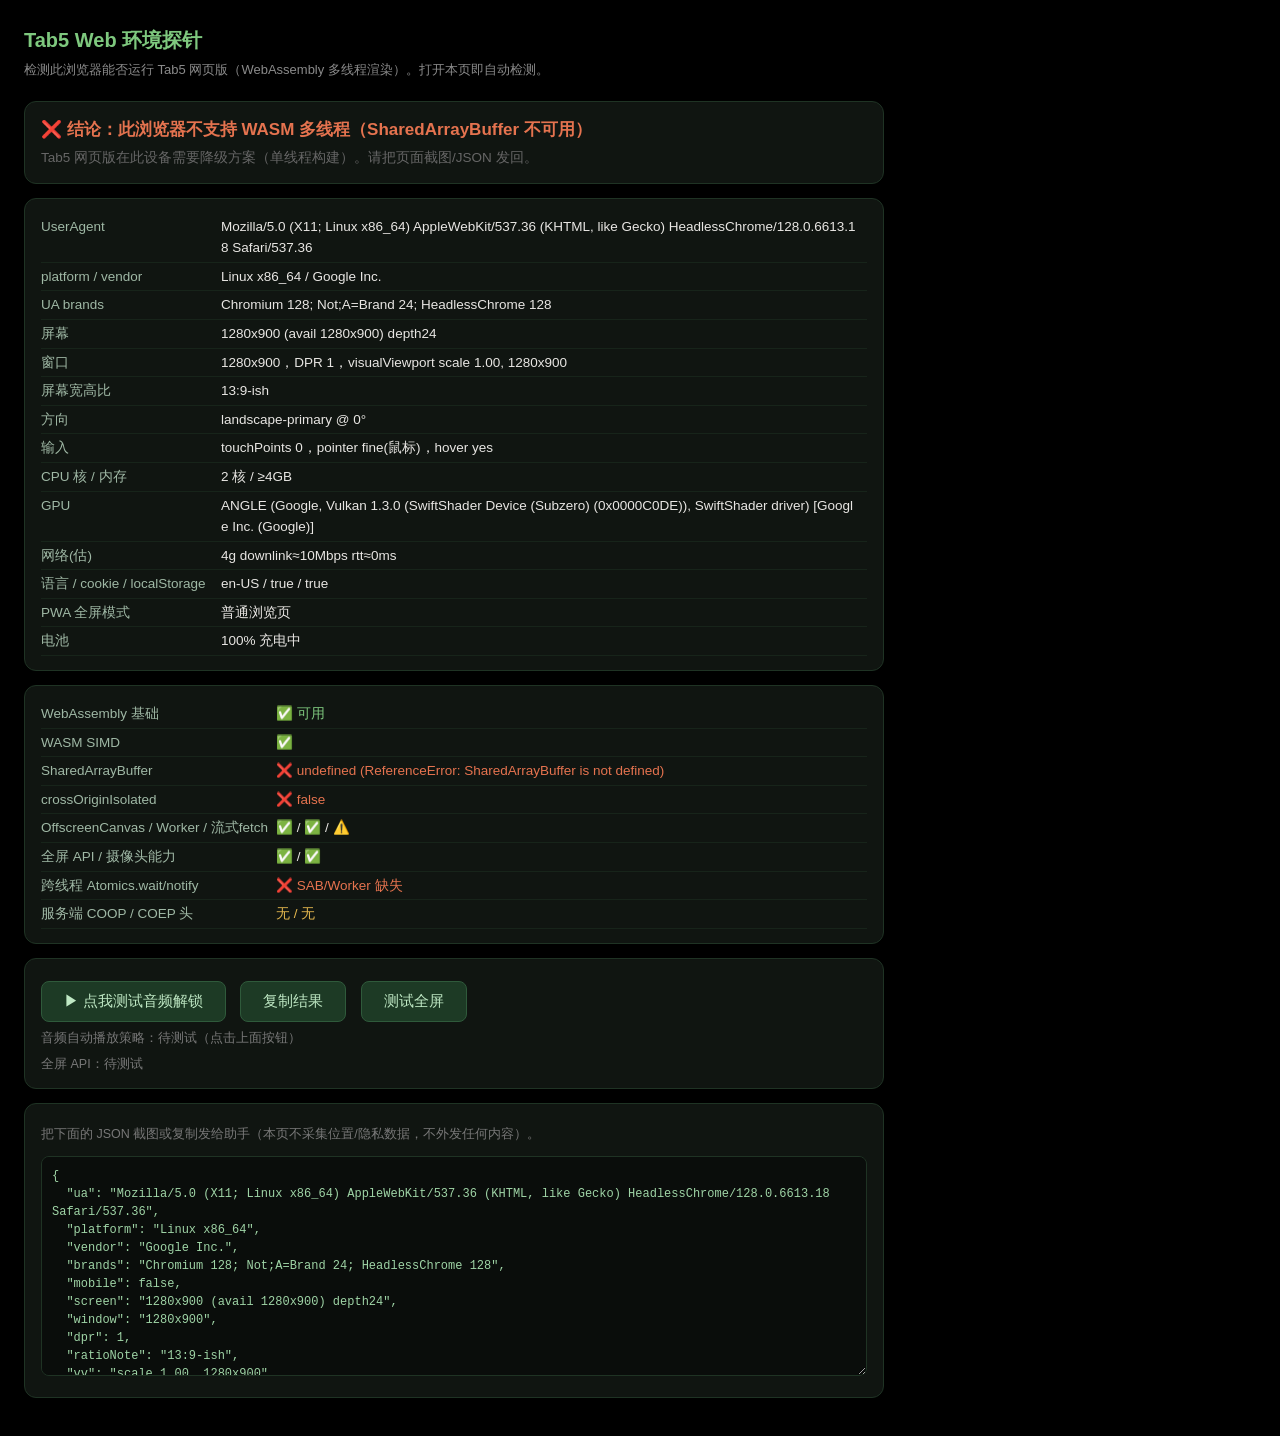
<file: platforms/web/probe/index.html>
<!DOCTYPE html>
<html lang="zh-CN">
<head>
<meta charset="utf-8">
<meta name="viewport" content="width=device-width, initial-scale=1, viewport-fit=cover, user-scalable=no">
<title>Tab5 Web 环境探针</title>
<style>
  :root { color-scheme: dark; }
  * { box-sizing: border-box; }
  body {
    margin: 0; padding: 24px; background: #000; color: #e8e6e3;
    font: 15px/1.6 -apple-system, "PingFang SC", "Noto Sans SC", "Microsoft YaHei", sans-serif;
  }
  h1 { font-size: 20px; margin: 0 0 4px; color: #7ec87e; }
  .sub { color: #8a8a8a; font-size: 13px; margin-bottom: 20px; }
  .card {
    background: #101511; border: 1px solid #1f3324; border-radius: 12px;
    padding: 14px 16px; margin-bottom: 14px; max-width: 860px;
  }
  .verdict { font-size: 17px; font-weight: 600; }
  .ok   { color: #7ec87e; }
  .bad  { color: #e5734f; }
  .warn { color: #e5b84f; }
  table { border-collapse: collapse; width: 100%; font-size: 13.5px; }
  td { padding: 3px 8px 3px 0; vertical-align: top; border-bottom: 1px solid #17241a; }
  td.k { color: #9fb8a5; white-space: nowrap; width: 180px; }
  td.v { word-break: break-all; }
  .pending { color: #666; }
  button {
    background: #1d3a25; color: #bfe8c4; border: 1px solid #2f5a3b; border-radius: 8px;
    padding: 10px 22px; font-size: 15px; margin-right: 10px; margin-top: 8px; cursor: pointer;
  }
  button:active { background: #2f5a3b; }
  textarea {
    width: 100%; max-width: 860px; height: 220px; margin-top: 12px;
    background: #0a0d0b; color: #9fd4a6; border: 1px solid #1f3324; border-radius: 8px;
    font: 12px/1.5 ui-monospace, Menlo, monospace; padding: 10px; resize: vertical;
  }
  .hint { color: #777; font-size: 12.5px; margin-top: 6px; }
</style>
</head>
<body>
<h1>Tab5 Web 环境探针</h1>
<div class="sub">检测此浏览器能否运行 Tab5 网页版（WebAssembly 多线程渲染）。打开本页即自动检测。</div>

<div class="card"><div id="verdict" class="verdict pending">检测中…</div>
  <div id="verdict2" class="pending" style="font-size:13.5px;margin-top:4px"></div></div>

<div class="card"><table id="tbl-basic"></table></div>
<div class="card"><table id="tbl-cap"></table></div>
<div class="card">
  <button id="btnAudio">▶︎ 点我测试音频解锁</button>
  <button id="btnCopy">复制结果</button>
  <button id="btnFs">测试全屏</button>
  <div id="audioResult" class="hint">音频自动播放策略：待测试（点击上面按钮）</div>
  <div id="fsResult" class="hint">全屏 API：待测试</div>
</div>
<div class="card">
  <div class="hint">把下面的 JSON 截图或复制发给助手（本页不采集位置/隐私数据，不外发任何内容）。</div>
  <textarea id="out" readonly></textarea>
</div>

<script>
"use strict";
const R = {};           // 结果集
const $ = id => document.getElementById(id);
function put(tbl, k, v, cls) {
  const t = $(tbl);
  const row = t.insertRow(-1);
  row.insertCell(0).className = "k"; row.cells[0].textContent = k;
  const c = row.insertCell(1); c.className = "v" + (cls ? " " + cls : "");
  c.innerHTML = v;
  return c;
}
function esc(s){ return String(s).replace(/[&<>"]/g, m => ({"&":"&amp;","<":"&lt;",">":"&gt;",'"':"&quot;"}[m])); }
function refreshOut(){ $("out").value = JSON.stringify(R, null, 2); }

/* ---------- 基础信息 ---------- */
function basic() {
  const n = navigator, s = screen;
  R.ua = n.userAgent;
  R.platform = n.platform || "";
  R.vendor = n.vendor || "";
  if (n.userAgentData) {
    R.brands = (n.userAgentData.brands||[]).map(b => b.brand + " " + b.version).join("; ");
    R.mobile = n.userAgentData.mobile;
  }
  put("tbl-basic", "UserAgent", esc(n.userAgent));
  put("tbl-basic", "platform / vendor", esc(n.platform) + " / " + esc(n.vendor));
  if (R.brands) put("tbl-basic", "UA brands", esc(R.brands) + (R.mobile ? " (mobile)" : ""));
  R.screen = s.width + "x" + s.height + " (avail " + s.availWidth + "x" + s.availHeight + ") depth" + s.colorDepth;
  R.window = innerWidth + "x" + innerHeight;
  R.dpr = devicePixelRatio;
  R.ratioNote = Math.round(s.width / (s.height / 9)) + ":9-ish";
  if (window.visualViewport) {
    R.vv = "scale " + visualViewport.scale.toFixed(2) + ", " + Math.round(visualViewport.width) + "x" + Math.round(visualViewport.height);
  }
  put("tbl-basic", "屏幕", esc(R.screen));
  put("tbl-basic", "窗口", esc(R.window) + "，DPR " + R.dpr + (R.vv ? "，visualViewport " + esc(R.vv) : ""));
  put("tbl-basic", "屏幕宽高比", esc(R.ratioNote));
  if (screen.orientation) put("tbl-basic", "方向", esc(screen.orientation.type) + " @ " + screen.orientation.angle + "°");
  R.touch = n.maxTouchPoints;
  R.pointer = matchMedia("(pointer:coarse)").matches ? "coarse(触摸)" : "fine(鼠标)";
  R.hover = matchMedia("(hover:hover)").matches ? "yes" : "no";
  put("tbl-basic", "输入", "touchPoints " + R.touch + "，pointer " + R.pointer + "，hover " + R.hover);
  R.cores = n.hardwareConcurrency || null;
  R.memGB = n.deviceMemory || null;
  put("tbl-basic", "CPU 核 / 内存", esc((R.cores || "?") + " 核" + (R.memGB ? " / ≥" + R.memGB + "GB" : "")));
  try {
    const gl = document.createElement("canvas").getContext("webgl");
    const dbg = gl.getExtension("WEBGL_debug_renderer_info");
    R.gpu = dbg ? gl.getParameter(dbg.UNMASKED_RENDERER_WEBGL) : gl.getParameter(gl.RENDERER);
    R.gpuVendor = dbg ? gl.getParameter(dbg.UNMASKED_VENDOR_WEBGL) : "";
    put("tbl-basic", "GPU", esc(R.gpu) + (R.gpuVendor ? " [" + esc(R.gpuVendor) + "]" : ""));
  } catch (e) { R.gpu = "unavailable: " + e; put("tbl-basic", "GPU", esc(R.gpu), "bad"); }
  if (n.connection) {
    R.net = n.connection.effectiveType + " downlink≈" + n.connection.downlink + "Mbps rtt≈" + n.connection.rtt + "ms";
    put("tbl-basic", "网络(估)", esc(R.net));
  }
  R.lang = n.language; R.cookieEnabled = n.cookieEnabled;
  try { localStorage.setItem("__probe","1"); R.localStorage = localStorage.getItem("__probe")==="1"; localStorage.removeItem("__probe"); } catch(e){ R.localStorage = false; }
  put("tbl-basic", "语言 / cookie / localStorage", esc(R.lang) + " / " + R.cookieEnabled + " / " + R.localStorage);
  R.standalone = n.standalone === true || matchMedia("(display-mode: standalone)").matches;
  put("tbl-basic", "PWA 全屏模式", R.standalone ? "已在主屏全屏模式" : "普通浏览页");
  if (n.getBattery) n.getBattery().then(b => { R.battery = Math.round(b.level*100) + "% " + (b.charging?"充电中":"电池"); put("tbl-basic","电池",esc(R.battery)); refreshOut(); }).catch(()=>{});
}

/* ---------- 能力检测 ---------- */
const SIMD_BYTES = new Uint8Array([0,97,115,109,1,0,0,0,1,5,1,96,0,1,123,3,2,1,0,10,10,1,8,0,65,0,253,15,253,98,11]);

function capSync() {
  R.wasmBasic = typeof WebAssembly === "object";
  try { R.wasmSimd = WebAssembly.validate(SIMD_BYTES); } catch(e) { R.wasmSimd = false; }
  R.crossOriginIsolated = crossOriginIsolated === true;
  R.sabTypeof = typeof SharedArrayBuffer;
  let sabOk = false;
  try { new SharedArrayBuffer(8); sabOk = R.sabTypeof !== "undefined"; } catch(e) { sabOk = false; R.sabErr = String(e); }
  R.sabConstruct = sabOk;
  R.offscreenCanvas = typeof OffscreenCanvas !== "undefined";
  R.worker = typeof Worker !== "undefined";
  R.fetchStreams = !!(window.Response && Response.prototype && "body" in Response.prototype && new Response().body !== null);
  R.fullscreenApi = !!(document.documentElement.requestFullscreen || document.documentElement.webkitRequestFullscreen);
  R.mediaDevices = !!(n2().mediaDevices && n2().mediaDevices.getUserMedia);
  function n2(){ return navigator; }

  const t = "tbl-cap";
  put(t, "WebAssembly 基础", R.wasmBasic ? "✅ 可用" : "❌ 不可用", R.wasmBasic?"ok":"bad");
  put(t, "WASM SIMD", R.wasmSimd ? "✅" : "⚠️ 无（2020 年后浏览器都应支持）", R.wasmSimd?"ok":"warn");
  put(t, "SharedArrayBuffer", R.sabConstruct ? "✅ 可构造" : ("❌ " + esc(R.sabTypeof) + (R.sabErr ? " (" + esc(R.sabErr) + ")" : "")), R.sabConstruct?"ok":"bad");
  put(t, "crossOriginIsolated", R.crossOriginIsolated ? "✅ true（COOP/COEP 生效）" : "❌ false", R.crossOriginIsolated?"ok":"bad");
  put(t, "OffscreenCanvas / Worker / 流式fetch",
      (R.offscreenCanvas?"✅":"⚠️") + " / " + (R.worker?"✅":"❌") + " / " + (R.fetchStreams?"✅":"⚠️"));
  put(t, "全屏 API / 摄像头能力", (R.fullscreenApi?"✅":"⚠️") + " / " + (R.mediaDevices?"✅":"❌"));
  refreshOut();
}

function atomicsWorkerTest() {
  return new Promise(resolve => {
    try {
      if (typeof SharedArrayBuffer === "undefined" || typeof Worker === "undefined") return resolve({ok:false, why:"SAB/Worker 缺失"});
      const sab = new SharedArrayBuffer(8);
      const code = 'onmessage=e=>{const a=new Int32Array(e.data);postMessage("ready");' +
                   'const r=Atomics.wait(a,0,0,3000);postMessage(r==="ok"?"wait-ok":"wait-"+r)};';
      const w = new Worker(URL.createObjectURL(new Blob([code], {type:"text/javascript"})));
      const done = v => { w.terminate(); clearTimeout(guard); resolve(v); };
      const guard = setTimeout(() => done({ok:false, why:"超时"}), 6000);
      w.onmessage = e => {
        if (e.data === "ready") { setTimeout(() => Atomics.notify(new Int32Array(sab), 0, 1), 30); return; }
        done({ok: e.data === "wait-ok", detail: e.data});
      };
      w.onerror = ev => done({ok:false, why:"worker error: " + ev.message});
      w.postMessage(sab);
    } catch (err) { resolve({ok:false, why:String(err)}); }
  });
}

async function capAsync() {
  const at = await atomicsWorkerTest();
  R.atomicsWorker = at;
  const c = put("tbl-cap", "跨线程 Atomics.wait/notify",
    at.ok ? "✅ 正常唤醒" : "❌ " + esc(at.why || at.detail || "失败"), at.ok?"ok":"bad");
  refreshOut();

  // 综合判定
  const full = R.sabConstruct && R.crossOriginIsolated && at.ok;
  const partial = R.sabConstruct && at.ok;
  const v = $("verdict"), v2 = $("verdict2");
  if (full) {
    v.textContent = "✅ 结论：此浏览器可运行 Tab5 网页版（WASM 多线程）";
    v.className = "verdict ok";
    v2.textContent = "满足 SharedArrayBuffer + 隔离头 + 跨线程唤醒全部条件。";
  } else if (partial) {
    v.textContent = "⚠️ 结论：内核支持多线程，但本页未处于隔离上下文";
    v.className = "verdict warn";
    v2.textContent = "crossOriginIsolated=false —— 服务端 COOP/COEP 头未生效或页面非 HTTPS。请确认通过 https:// 地址打开。";
  } else {
    v.textContent = "❌ 结论：此浏览器不支持 WASM 多线程（SharedArrayBuffer 不可用）";
    v.className = "verdict bad";
    v2.textContent = "Tab5 网页版在此设备需要降级方案（单线程构建）。请把页面截图/JSON 发回。";
  }
  refreshOut();
}

/* ---------- 音频 / 全屏（需手势） ---------- */
$("btnAudio").onclick = async () => {
  try {
    const AC = window.AudioContext || window.webkitAudioContext;
    if (!AC) { $("audioResult").textContent = "音频：无 AudioContext ❌"; R.audio = "none"; return; }
    const ctx = new AC();
    R.audioInitialState = ctx.state;
    if (ctx.state === "suspended") await ctx.resume();
    R.audioAfterGesture = ctx.state;
    $("audioResult").textContent = "音频：创建时 " + R.audioInitialState + " → 手势后 " + R.audioAfterGesture +
      (R.audioAfterGesture === "running" ? " ✅ 可播放" : " ❌ 仍被禁止");
    $("audioResult").className = "hint " + (R.audioAfterGesture === "running" ? "ok" : "bad");
    ctx.close();
  } catch (e) { R.audio = String(e); $("audioResult").textContent = "音频：异常 " + e; }
  refreshOut();
};
$("btnFs").onclick = () => {
  const el = document.documentElement;
  const req = el.requestFullscreen || el.webkitRequestFullscreen;
  if (!req) { $("fsResult").textContent = "全屏 API：不支持 ⚠️（iPad Safari 须「添加到主屏幕」才能全屏）"; return; }
  req.call(el).then(() => {
    R.fullscreenEntered = true;
    $("fsResult").textContent = "全屏 API：✅ 进入成功（再点一次退出）";
    setTimeout(() => (document.exitFullscreen || document.webkitExitFullscreen).call(document), 1500);
  }).catch(e => { R.fullscreenEntered = false; $("fsResult").textContent = "全屏 API：进入失败 " + e; });
  refreshOut();
};
$("btnCopy").onclick = () => {
  const txt = JSON.stringify(R, null, 2);
  const done = () => { $("btnCopy").textContent = "已复制 ✓"; setTimeout(()=>$("btnCopy").textContent="复制结果", 1500); };
  if (navigator.clipboard && navigator.clipboard.writeText) navigator.clipboard.writeText(txt).then(done).catch(() => fallback());
  else fallback();
  function fallback(){ $("out").select(); try { document.execCommand("copy"); done(); } catch(e){} }
};

/* ---------- 自检响应头 ---------- */
async function headers() {
  try {
    const r = await fetch(location.href, {cache: "no-store"});
    const coop = r.headers.get("cross-origin-opener-policy");
    const coep = r.headers.get("cross-origin-embedder-policy");
    R.respHeaders = {coop, coep};
    put("tbl-cap", "服务端 COOP / COEP 头", esc((coop || "无") + " / " + (coep || "无")),
        (coop && coep) ? "ok" : "warn");
  } catch (e) { R.respHeaders = "fetch 失败: " + e; }
  refreshOut();
}

basic();
capSync();
headers();
capAsync();
</script>
</body>
</html>
</file>
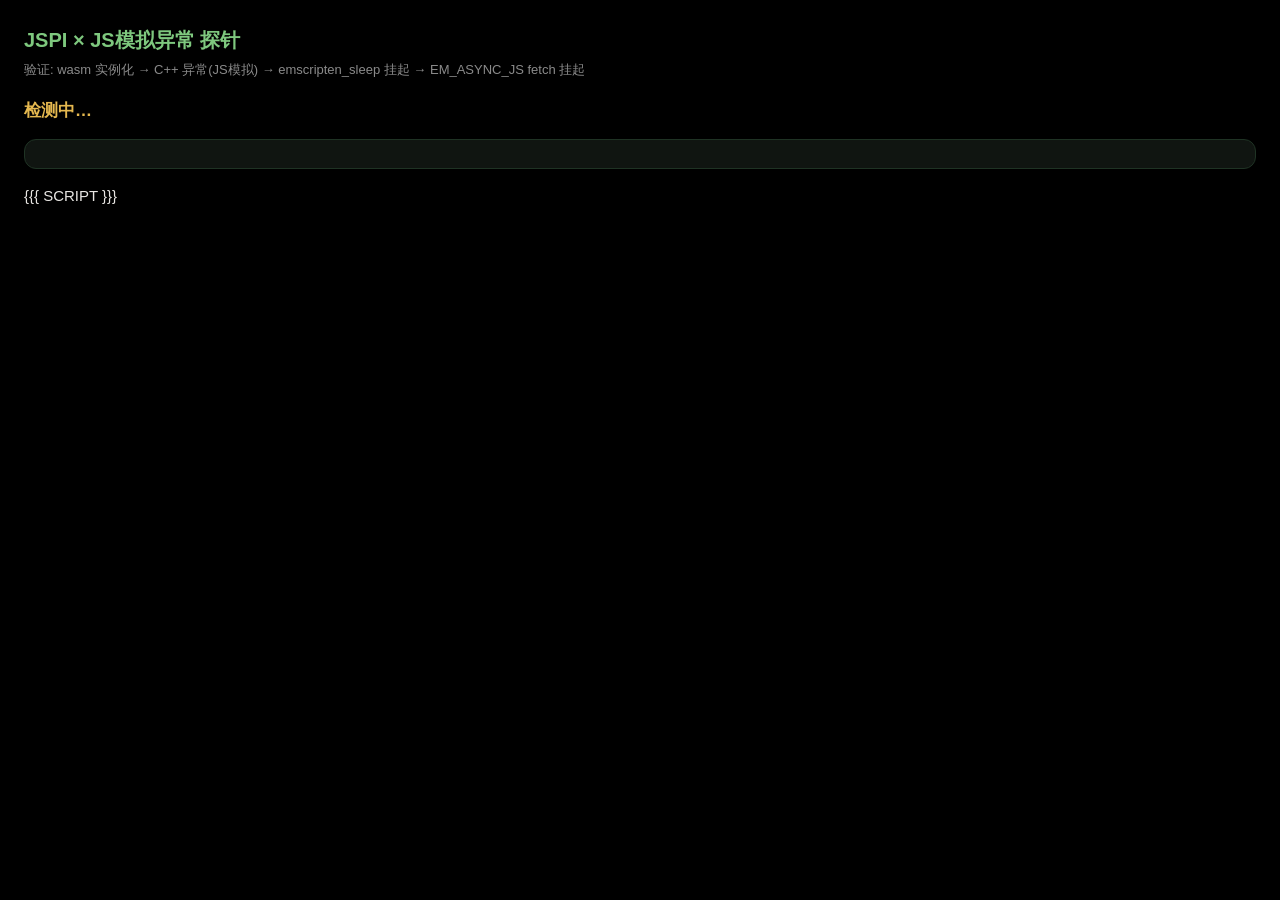
<file: platforms/web/probe/jspi_shell.html>
<!DOCTYPE html>
<html lang="zh-CN">
<head>
<meta charset="utf-8">
<meta name="viewport" content="width=device-width, initial-scale=1, viewport-fit=cover, user-scalable=no">
<title>JSPI × JS模拟异常 探针</title>
<style>
  body { margin: 0; padding: 24px; background: #000; color: #e8e6e3;
         font: 15px/1.6 -apple-system, "PingFang SC", sans-serif; }
  h1 { font-size: 20px; margin: 0 0 4px; color: #7ec87e; }
  .sub { color: #8a8a8a; font-size: 13px; margin-bottom: 16px; }
  #verdict { font-size: 17px; font-weight: 600; color: #e5b84f; margin-bottom: 14px; }
  pre { background: #101511; border: 1px solid #1f3324; border-radius: 12px;
        padding: 14px 16px; white-space: pre-wrap; word-break: break-all; }
</style>
</head>
<body>
<h1>JSPI × JS模拟异常 探针</h1>
<div class="sub">验证: wasm 实例化 → C++ 异常(JS模拟) → emscripten_sleep 挂起 → EM_ASYNC_JS fetch 挂起</div>
<div id="verdict">检测中…</div>
<pre id="out"></pre>
<script>
  function appendLine(s) {
    document.getElementById("out").textContent += s + "\n";
  }
</script>
{{{ SCRIPT }}}
</body>
</html>
</file>
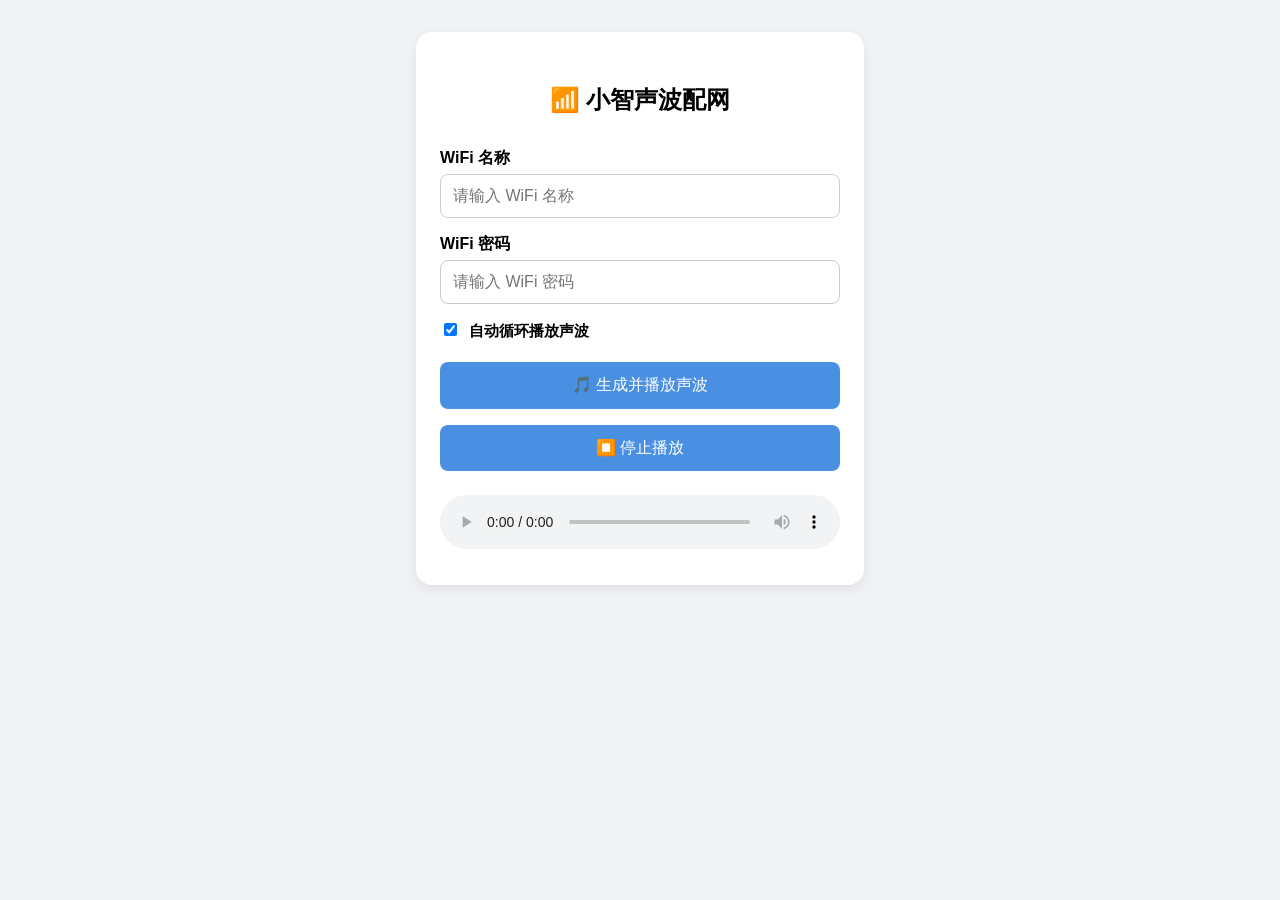
<file: platforms/tab5/components/xiaozhi_core/xiaozhi-esp32/scripts/sonic_wifi_config.html>
<!DOCTYPE html>
<html lang="zh">
<head>
  <meta charset="UTF-8" />
  <title>小智声波配网</title>
  <meta name="viewport" content="width=device-width, initial-scale=1.0" />
  <style>
    body {
      font-family: "Segoe UI", "PingFang SC", sans-serif;
      background: #f0f2f5;
      margin: 0;
      padding: 2rem 1rem;
      display: flex;
      justify-content: center;
    }
    .card {
      background: #fff;
      padding: 2rem 1.5rem;
      border-radius: 16px;
      box-shadow: 0 4px 12px rgba(0, 0, 0, 0.08);
      max-width: 400px;
      width: 100%;
    }
    h2 {
      text-align: center;
      margin-bottom: 2rem;
    }
    label {
      font-weight: bold;
      display: block;
      margin: 1rem 0 0.3rem;
    }
    input[type="text"],
    input[type="password"] {
      width: 100%;
      padding: 0.75rem;
      font-size: 1rem;
      border-radius: 8px;
      border: 1px solid #ccc;
      box-sizing: border-box;
    }
    input[type="checkbox"] {
      margin-right: 0.5rem;
    }
    .checkbox-container {
      margin-top: 1rem;
      font-size: 0.95rem;
    }
    button {
      width: 100%;
      margin-top: 1rem;
      padding: 0.8rem;
      font-size: 1rem;
      border: none;
      border-radius: 8px;
      background-color: #4a90e2;
      color: #fff;
      cursor: pointer;
      transition: background-color 0.2s;
    }
    button:hover {
      background-color: #357ab8;
    }
    button:active {
      background-color: #2f6ea2;
    }
    audio {
      margin-top: 1.5rem;
      width: 100%;
      outline: none;
    }
  </style>
</head>
<body>
  <div class="card">
    <h2>📶 小智声波配网</h2>
    <label for="ssid">WiFi 名称</label>
    <input id="ssid" type="text" value="" placeholder="请输入 WiFi 名称" />

    <label for="pwd">WiFi 密码</label>
    <input id="pwd" type="password" value="" placeholder="请输入 WiFi 密码" />

    <div class="checkbox-container">
      <label><input type="checkbox" id="loopCheck" checked /> 自动循环播放声波</label>
    </div>

    <button onclick="generate()">🎵 生成并播放声波</button>
    <button onclick="stopPlay()">⏹️ 停止播放</button>
    <audio id="player" controls></audio>
  </div>

  <script>
    const MARK = 1800;
    const SPACE = 1500;
    const SAMPLE_RATE = 44100;
    const BIT_RATE = 100;
    const START_BYTES = [0x01, 0x02];
    const END_BYTES = [0x03, 0x04];
    let loopTimer = null;

    function checksum(data) {
      return data.reduce((sum, b) => (sum + b) & 0xff, 0);
    }

    function toBits(byte) {
      const bits = [];
      for (let i = 7; i >= 0; i--) bits.push((byte >> i) & 1);
      return bits;
    }

    function afskModulate(bits) {
      const samplesPerBit = SAMPLE_RATE / BIT_RATE;
      const totalSamples = Math.floor(bits.length * samplesPerBit);
      const buffer = new Float32Array(totalSamples);
      for (let i = 0; i < bits.length; i++) {
        const freq = bits[i] ? MARK : SPACE;
        for (let j = 0; j < samplesPerBit; j++) {
          const t = (i * samplesPerBit + j) / SAMPLE_RATE;
          buffer[i * samplesPerBit + j] = Math.sin(2 * Math.PI * freq * t);
        }
      }
      return buffer;
    }

    function floatTo16BitPCM(floatSamples) {
      const buffer = new Uint8Array(floatSamples.length * 2);
      for (let i = 0; i < floatSamples.length; i++) {
        const s = Math.max(-1, Math.min(1, floatSamples[i]));
        const val = s < 0 ? s * 0x8000 : s * 0x7fff;
        buffer[i * 2] = val & 0xff;
        buffer[i * 2 + 1] = (val >> 8) & 0xff;
      }
      return buffer;
    }

    function buildWav(pcm) {
      const wavHeader = new Uint8Array(44);
      const dataLen = pcm.length;
      const fileLen = 36 + dataLen;

      const writeStr = (offset, str) => {
        for (let i = 0; i < str.length; i++) wavHeader[offset + i] = str.charCodeAt(i);
      };
      const write32 = (offset, value) => {
        wavHeader[offset] = value & 0xff;
        wavHeader[offset + 1] = (value >> 8) & 0xff;
        wavHeader[offset + 2] = (value >> 16) & 0xff;
        wavHeader[offset + 3] = (value >> 24) & 0xff;
      };
      const write16 = (offset, value) => {
        wavHeader[offset] = value & 0xff;
        wavHeader[offset + 1] = (value >> 8) & 0xff;
      };

      writeStr(0, 'RIFF');
      write32(4, fileLen);
      writeStr(8, 'WAVE');
      writeStr(12, 'fmt ');
      write32(16, 16);
      write16(20, 1);
      write16(22, 1);
      write32(24, SAMPLE_RATE);
      write32(28, SAMPLE_RATE * 2);
      write16(32, 2);
      write16(34, 16);
      writeStr(36, 'data');
      write32(40, dataLen);

      return new Blob([wavHeader, pcm], { type: 'audio/wav' });
    }

    function generate() {
      stopPlay();
      const ssid = document.getElementById('ssid').value.trim();
      const pwd = document.getElementById('pwd').value.trim();
      const dataStr = ssid + '\n' + pwd;
      const textBytes = Array.from(new TextEncoder().encode(dataStr));
      const fullBytes = [...START_BYTES, ...textBytes, checksum(textBytes), ...END_BYTES];

      let bits = [];
      fullBytes.forEach((b) => (bits = bits.concat(toBits(b))));

      const floatBuf = afskModulate(bits);
      const pcmBuf = floatTo16BitPCM(floatBuf);
      const wavBlob = buildWav(pcmBuf);

      const audio = document.getElementById('player');
      audio.src = URL.createObjectURL(wavBlob);
      audio.load();
      audio.play();

      // 修改了这里：使用 'ended' 事件来实现循环播放
      if (document.getElementById('loopCheck').checked) {
        audio.onended = function() {
          audio.currentTime = 0;  // 从头开始
          audio.play();           // 重新播放
        };
      }
    }

    function stopPlay() {
      const audio = document.getElementById('player');
      audio.pause();
      audio.onended = null;  // 清除事件监听
    }
  </script>
</body>
</html>
</file>
